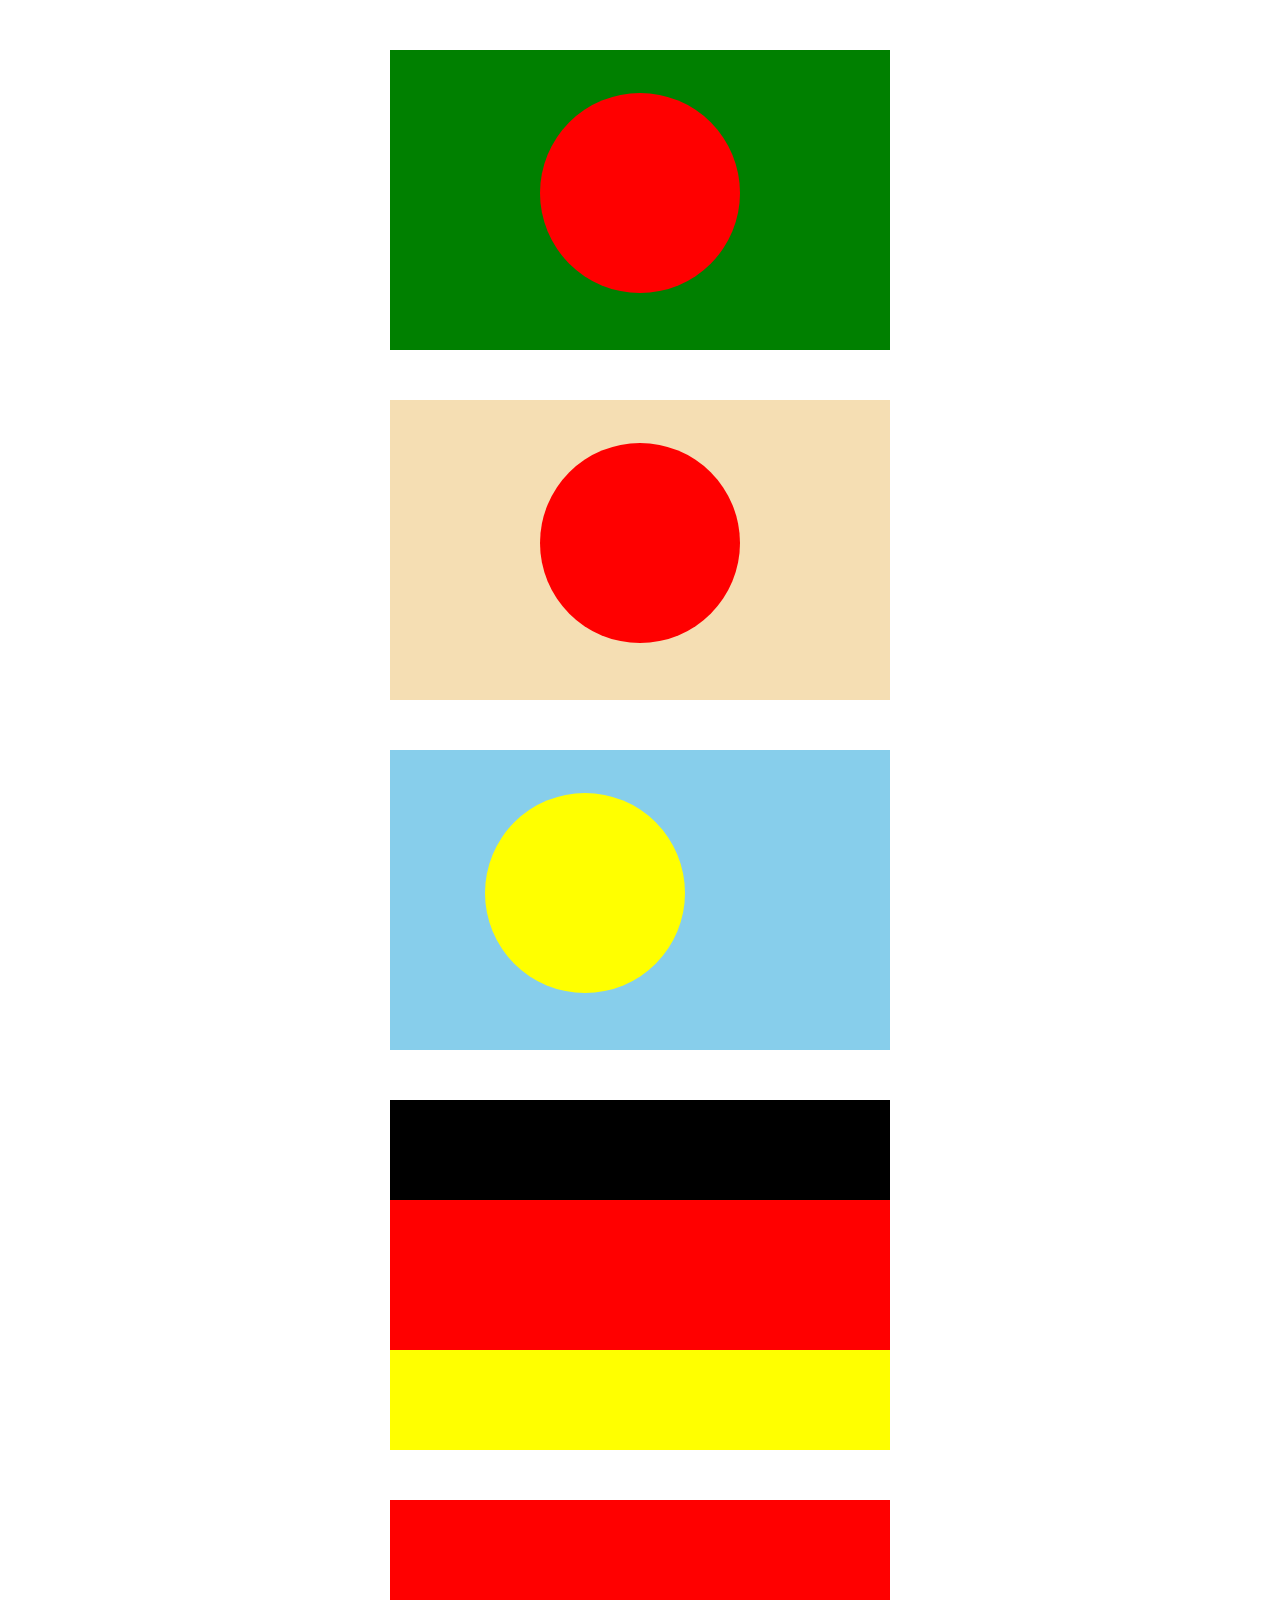
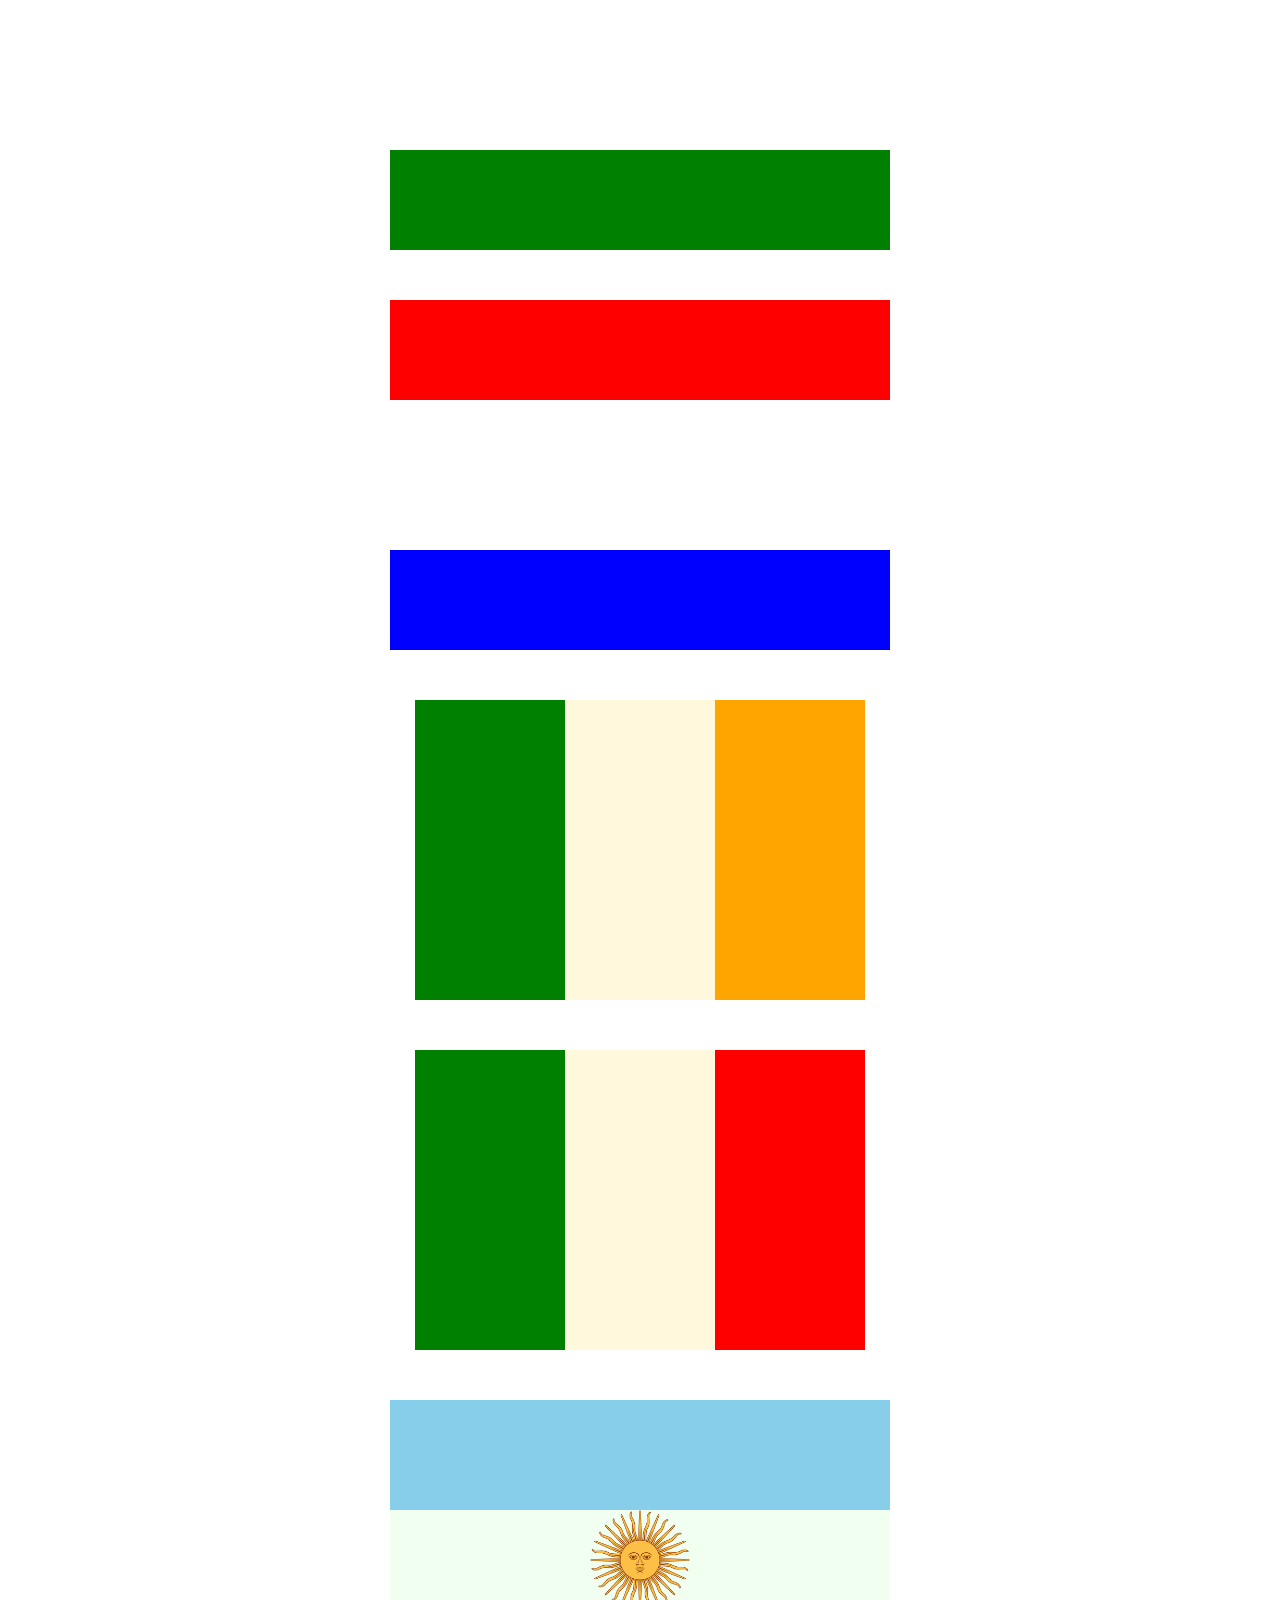
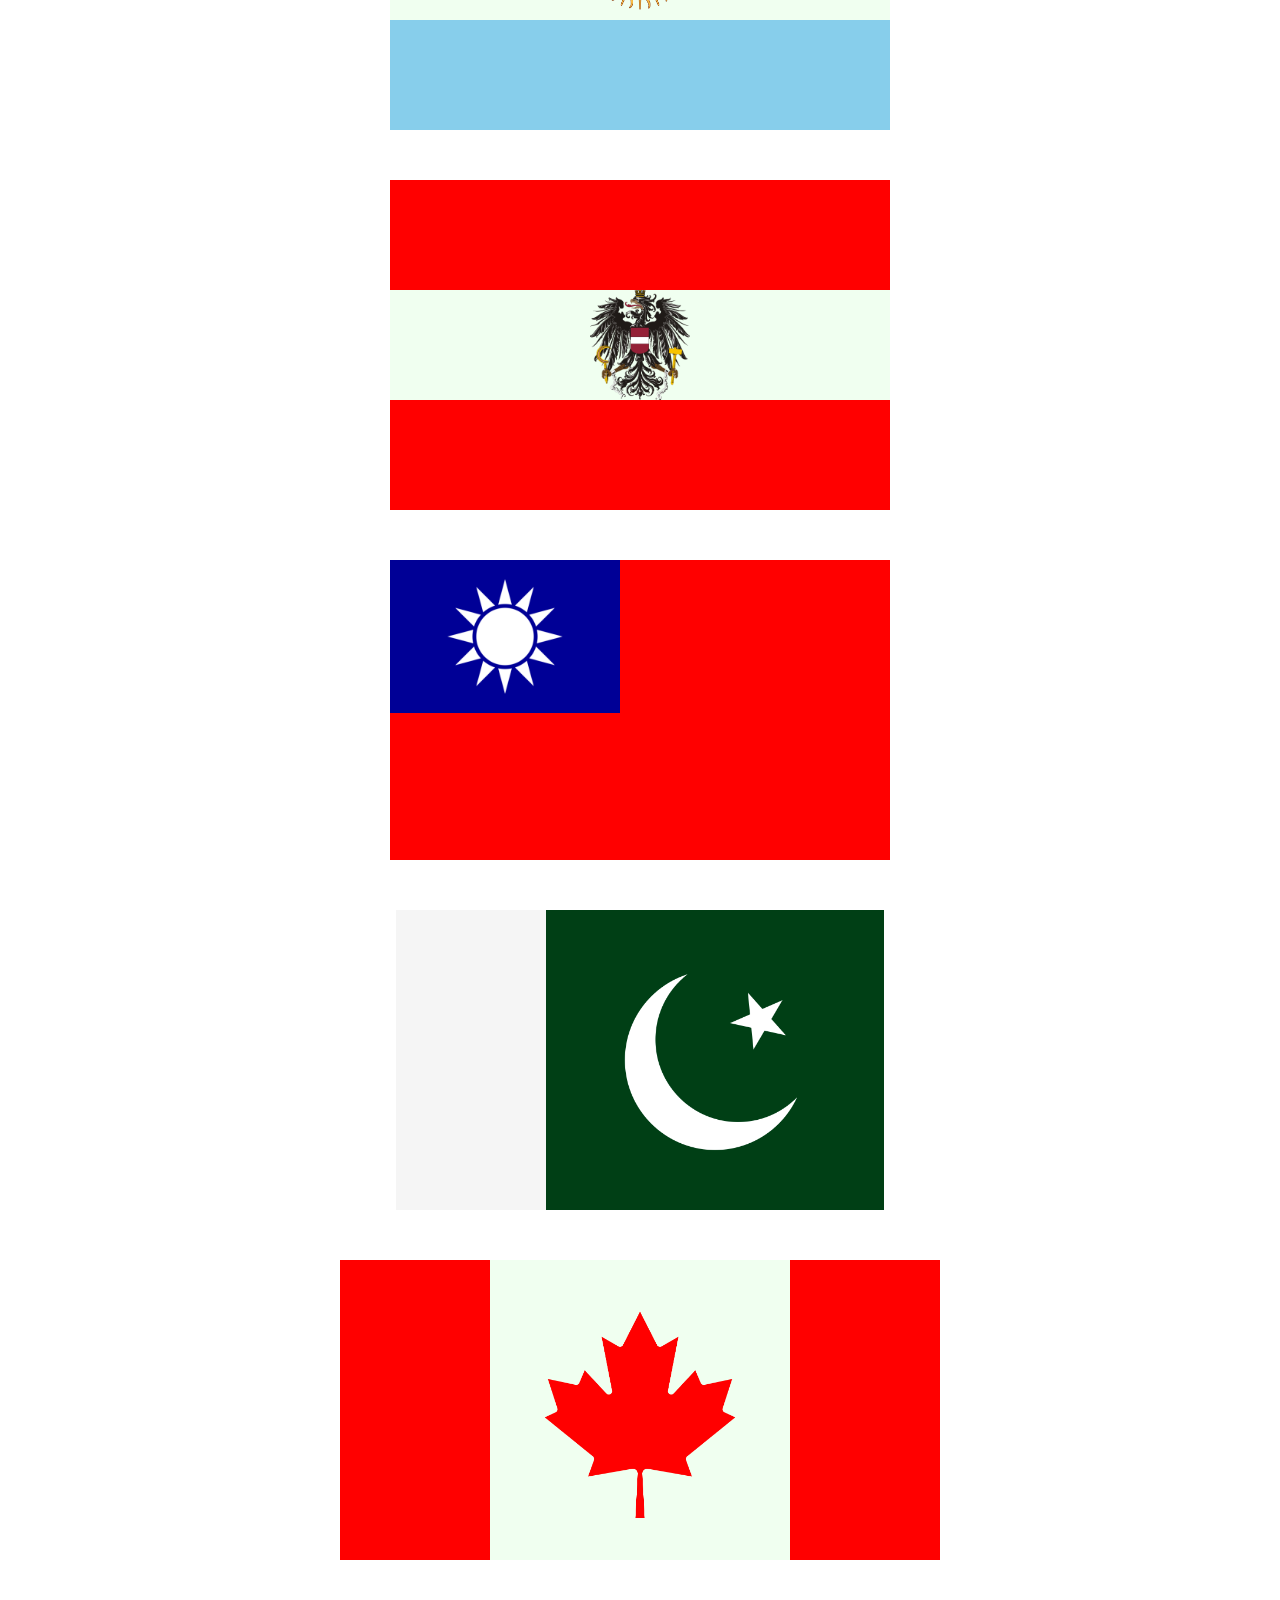
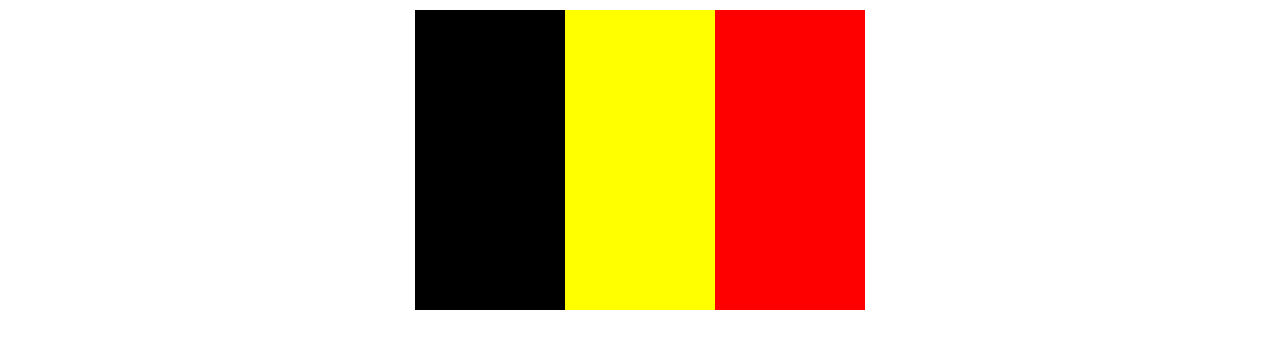
<file: National Flag/index.html>
<!DOCTYPE html>
<html lang="en">
<head>
    <meta charset="UTF-8">
    <meta http-equiv="X-UA-Compatible" content="IE=edge">
    <meta name="viewport" content="width=device-width, initial-scale=1.0">
    <title>National Flag</title>
    <link rel="stylesheet" href="assets/css/style.css">
</head>


<body>

    <div class="shobuj"> <div class="lal"></div>
 </div>

   
 <div class="japan"> <div class="lal"></div>
 </div>

 <div class="palau"><div class="holud"></div>

 </div>

 <div class="germany"></div>

 <div class="hungary"></div>

 <div class="netherlands"></div>

 <div class="ireland"></div>

 <div class="italy"></div>

 <div class="argentina">
     <img src="assets/img/argn.png" alt="">
 </div>

 <div class="austria">
     <img src="assets/img/austria.png" alt="">
 </div>

<div class="taiwan">
    <img src="assets/img/taiwan.png" alt="">
</div>

<div class="pakistan">
    <img src="assets/img/pakistan.png" alt="">
</div>

<div class="canada">
    <img src="assets/img/canada.png" alt="">
</div>

<div class="belgium"></div>



























</body>
</html>
</file>
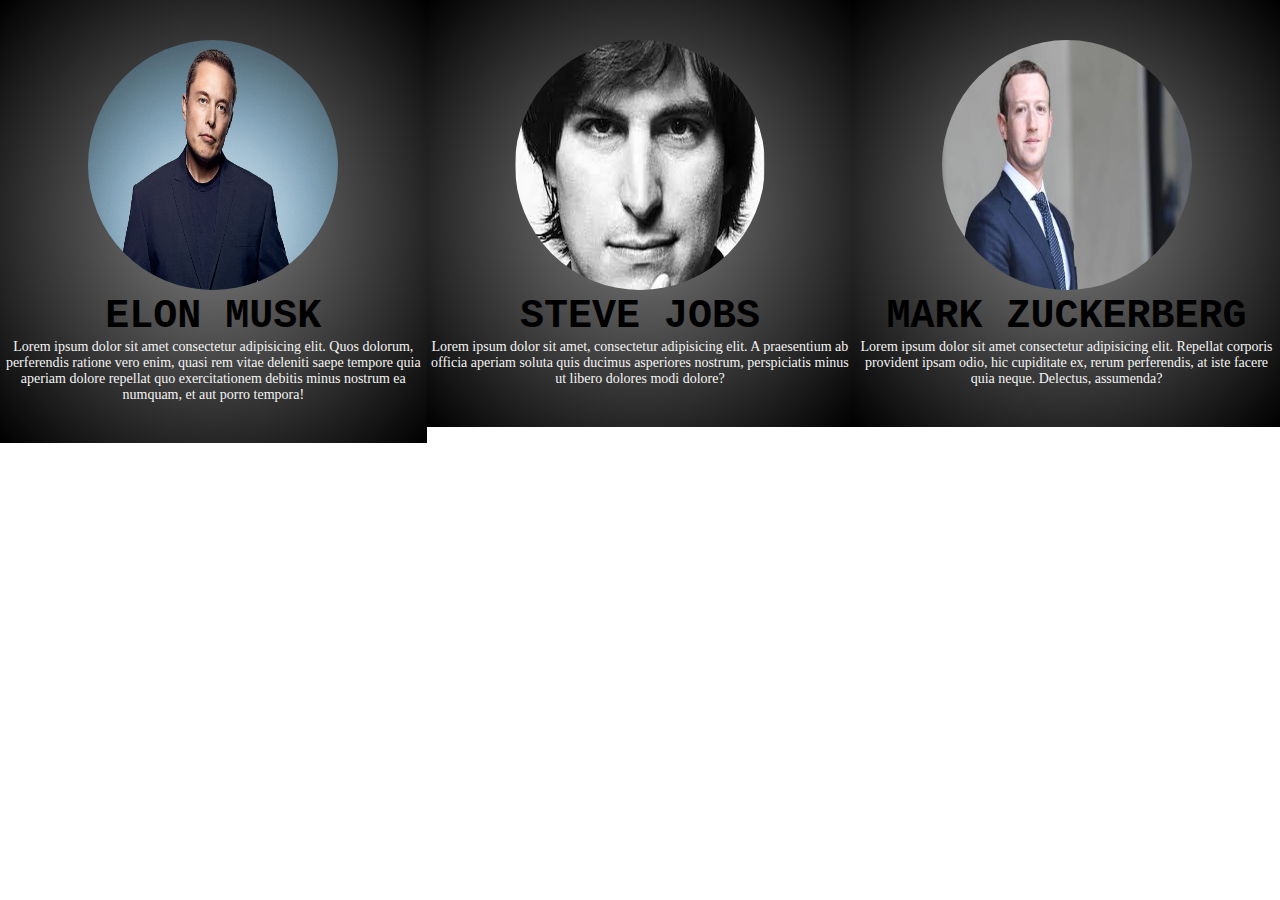
<file: Team member/index.html>
<!DOCTYPE html>
<html lang="en">
<head>
    <meta charset="UTF-8">
    <meta http-equiv="X-UA-Compatible" content="IE=edge">
    <meta name="viewport" content="width=device-width, initial-scale=1.0">
    <title>Team Member</title>
    <link rel="stylesheet" href="assets/css/style.css">
</head>
<body>
    
<div class="team">
    <img src="assets/img/elon.jpg" alt="">
    <h1>Elon Musk</h1>
   <p>Lorem ipsum dolor sit amet consectetur adipisicing elit. Quos dolorum, perferendis ratione vero enim, quasi rem vitae deleniti saepe tempore quia aperiam dolore repellat quo exercitationem debitis minus nostrum ea numquam, et aut porro tempora!</p>

</div>

    <div class="team">
    <img src="assets/img/steve.jpg" alt="">
    <h1>Steve Jobs</h1>
    <p>Lorem ipsum dolor sit amet, consectetur adipisicing elit. A praesentium ab officia aperiam soluta quis ducimus asperiores nostrum, perspiciatis minus ut libero dolores modi dolore?
    </p>
    </div>

    <div class="team">
    <img src="assets/img/mark.jpg" alt="">
    <h1>Mark Zuckerberg</h1>
  <p>Lorem ipsum dolor sit amet consectetur adipisicing elit. Repellat corporis provident ipsam odio, hic cupiditate ex, rerum perferendis, at iste facere quia neque. Delectus, assumenda?</p>

</div>







</body>
</html>
</file>
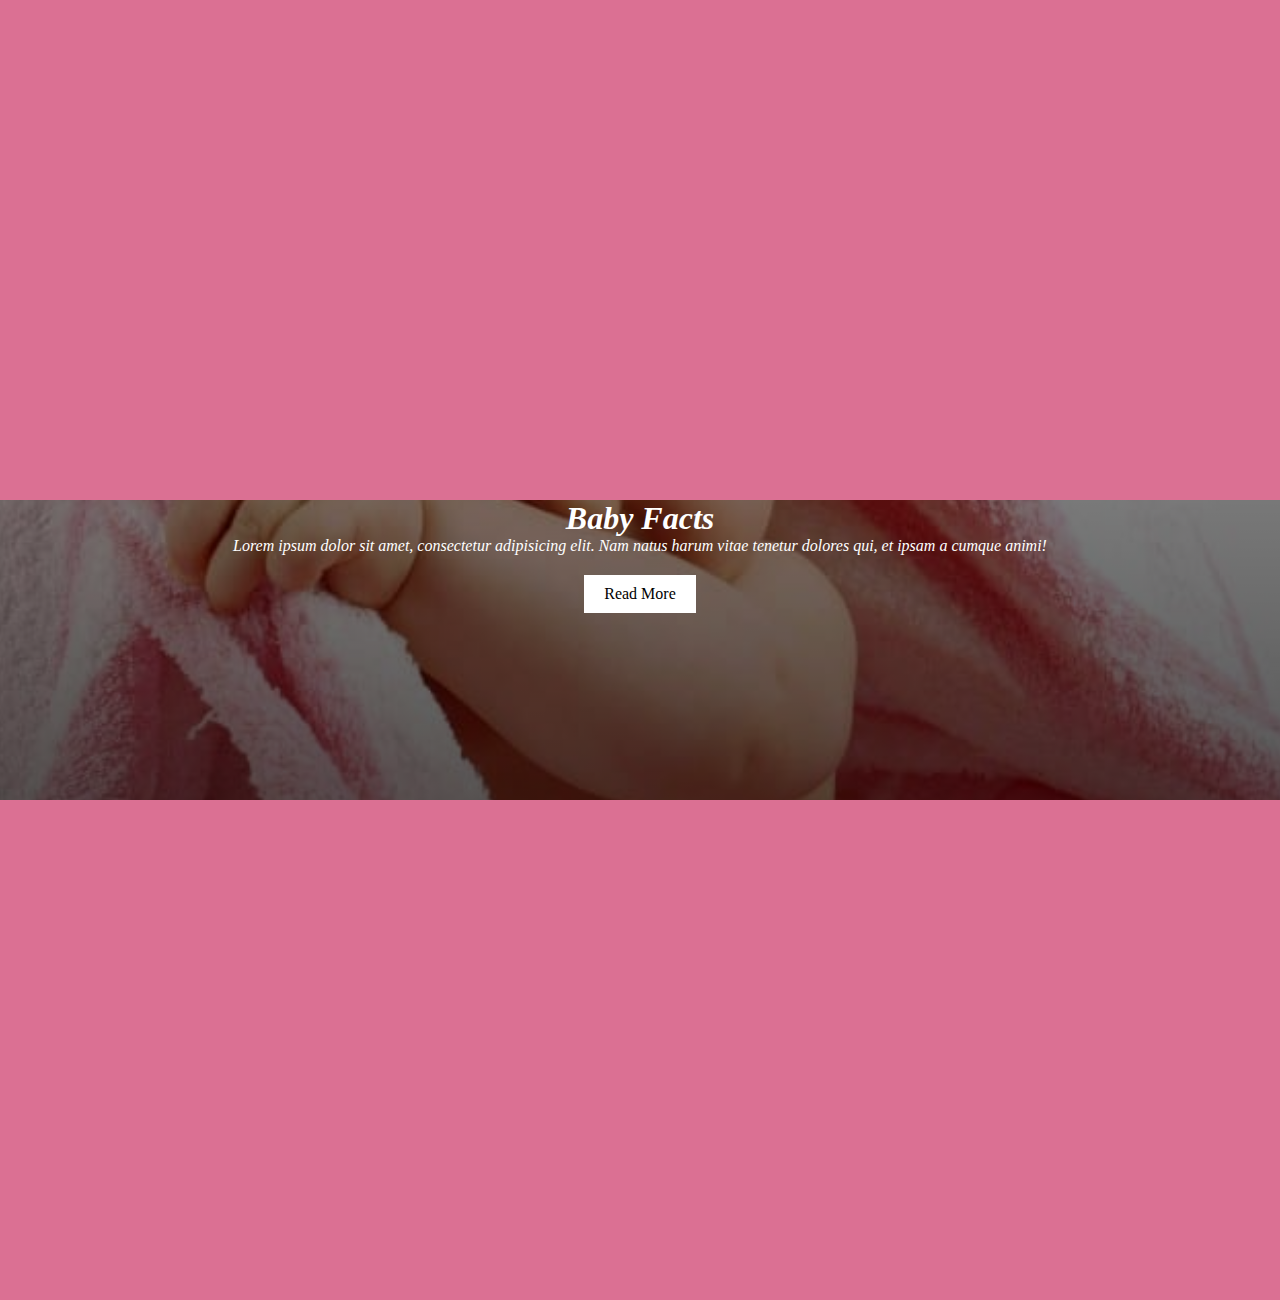
<file: Baby/Baby 1/index.html>
<!DOCTYPE html>
<html lang="en">
<head>
    <meta charset="UTF-8">
    <meta http-equiv="X-UA-Compatible" content="IE=edge">
    <meta name="viewport" content="width=device-width, initial-scale=1.0">
    <title>Babu</title>

<link rel="stylesheet" href="assets/css/style.css">

</head>
<body>
    <div class="babu-1"></div>
    <div class="babu-2">
        <h1>Baby Facts</h1>
        <p>Lorem ipsum dolor sit amet, consectetur adipisicing elit. Nam natus harum vitae tenetur dolores qui, et ipsam a cumque animi!</p>
        <a href="#">Read More</a>
    </div>
    <div class="babu-3"></div>
    
</body>
</html>
</file>
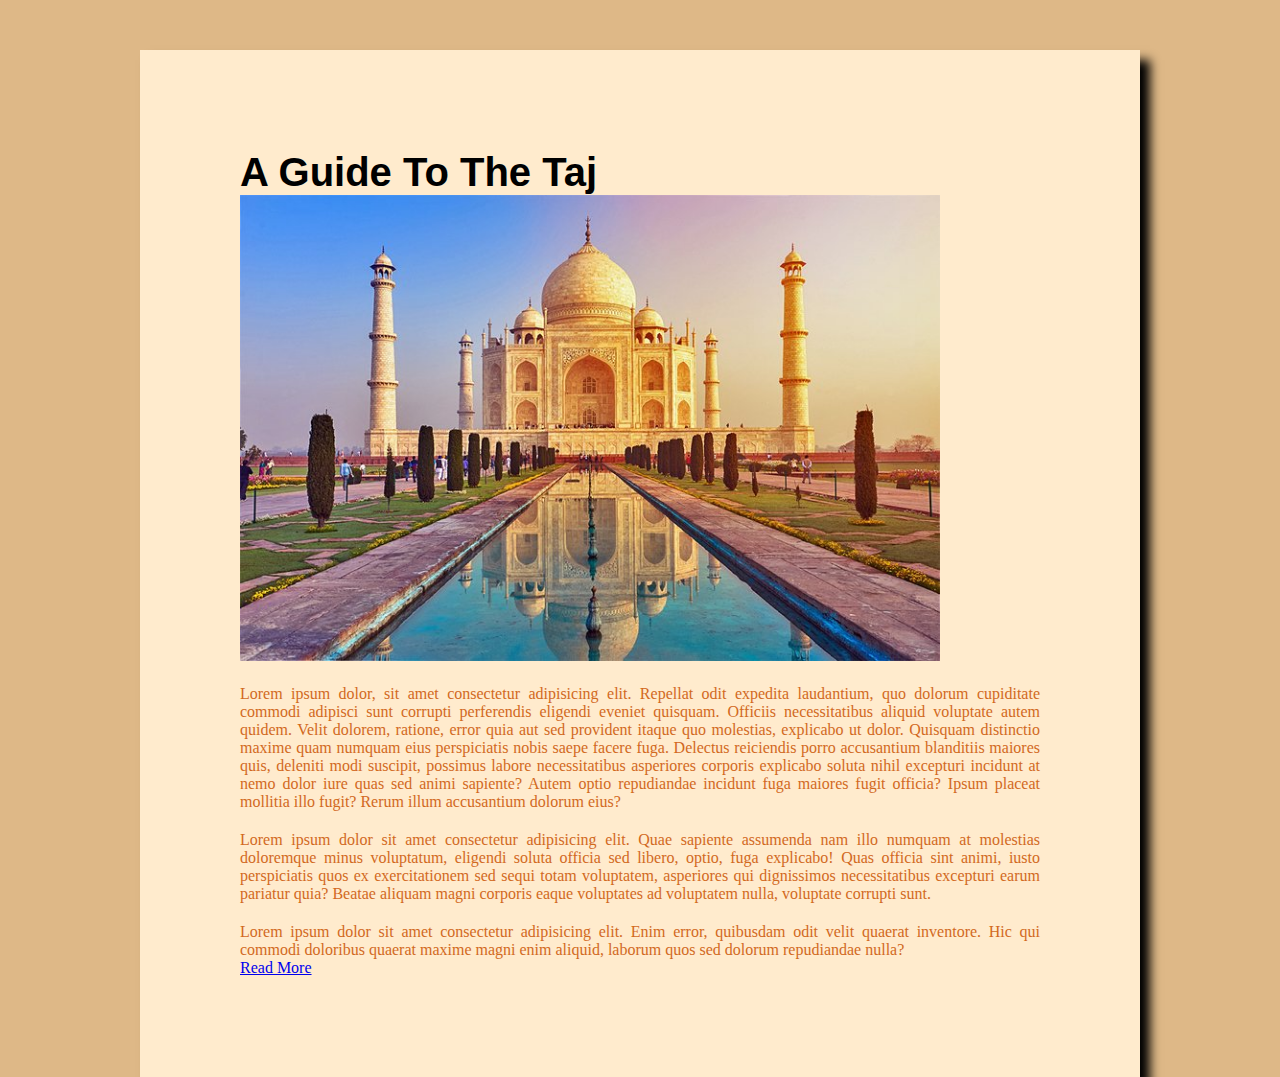
<file: Blog page/Taj Mahal/index.html>
<!DOCTYPE html>
<html lang="en">
<head>
    <meta charset="UTF-8">
    <meta http-equiv="X-UA-Compatible" content="IE=edge">
    <meta name="viewport" content="width=device-width, initial-scale=1.0">
    <title>Blog</title>
    <link rel="stylesheet" href="assets/css/style.css">
</head>
<body>
    
<div class="post">

<h2>
    A Guide To The Taj
</h2>
<img src="assets/img/tajmahal.jpg" alt="">
<p>
Lorem ipsum dolor, sit amet consectetur adipisicing elit. Repellat odit expedita laudantium, quo dolorum cupiditate commodi adipisci sunt corrupti perferendis eligendi eveniet quisquam. Officiis necessitatibus aliquid voluptate autem quidem. Velit dolorem, ratione, error quia aut sed provident itaque quo molestias, explicabo ut dolor. Quisquam distinctio maxime quam numquam eius perspiciatis nobis saepe facere fuga. Delectus reiciendis porro accusantium blanditiis maiores quis, deleniti modi suscipit, possimus labore necessitatibus asperiores corporis explicabo soluta nihil excepturi incidunt at nemo dolor iure quas sed animi sapiente? Autem optio repudiandae incidunt fuga maiores fugit officia? Ipsum placeat mollitia illo fugit? Rerum illum accusantium dolorum eius?
</p>
<p>
    Lorem ipsum dolor sit amet consectetur adipisicing elit. Quae sapiente assumenda nam illo numquam at molestias doloremque minus voluptatum, eligendi soluta officia sed libero, optio, fuga explicabo! Quas officia sint animi, iusto perspiciatis quos ex exercitationem sed sequi totam voluptatem, asperiores qui dignissimos necessitatibus excepturi earum pariatur quia? Beatae aliquam magni corporis eaque voluptates ad voluptatem nulla, voluptate corrupti sunt.
</p>
<p>
    Lorem ipsum dolor sit amet consectetur adipisicing elit. Enim error, quibusdam odit velit quaerat inventore. Hic qui commodi doloribus quaerat maxime magni enim aliquid, laborum quos sed dolorum repudiandae nulla?
</p>

<a href="#"> Read More</a>











</div>






</body>
</html>
</file>
<file: National Flag/assets/css/style.css>
* {
  margin: 0px;
}

.shobuj {
  width: 500px;
  height: 300px;
  background-color: green;
  margin: 50px auto;
  overflow: hidden;
}

.lal {
  width: 200px;
  height: 200px;
  background-color: red;
  border-radius: 50%;
  margin: 43px auto;
}

.japan {
  width: 500px;
  height: 300px;
  background-color: wheat;
  margin: 50px auto;
  overflow: hidden;
}

.lal {
  width: 200px;
  height: 200px;
  background-color: red;
  border-radius: 50%;
  margin: 43px auto;
}

.palau {
  width: 500px;
  height: 300px;
  background-color: skyblue;
  margin: 50px auto;
  overflow: hidden;
}

.holud {
  width: 200px;
  height: 200px;
  background-color: yellow;
  border-radius: 50%;
  margin: 43px 95px;
}

.germany {
  width: 500px;
  height: 150px;
  background-color: red;
  margin: 50px auto;
  border-top: 100px solid black;
  border-bottom: 100px solid yellow;
}

.hungary {
  width: 500px;
  height: 150px;
  background-color: white;
  margin: 50px auto;
  border-top: 100px solid red;
  border-bottom: 100px solid green;
}

.netherlands {
  width: 500px;
  height: 150px;
  background-color: white;
  margin: 50px auto;
  border-top: 100px solid red;
  border-bottom: 100px solid blue;
}
.ireland {
  width: 150px;
  height: 300px;
  background-color: cornsilk;
  margin: 50px auto;
  border-left: 150px solid green;
  border-right: 150px solid orange;
}

.italy {
  width: 150px;
  height: 300px;
  background-color: cornsilk;
  border-right: 150px solid red;
  border-left: 150px solid green;
  margin: 50px auto;
}
.argentina {
  width: 500px;
  height: 110px;
  background-color: honeydew;
  margin: 50px auto;
  border-top: 110px solid skyblue;
  border-bottom: 110px solid skyblue;
  text-align: center;
}
.argentina img {
  width: 100px;
}

.austria {
  width: 500px;
  height: 110px;
  background-color: honeydew;
  margin: 50px auto;
  border-top: 110px solid red;
  border-bottom: 110px solid red;
  text-align: center;
}
.austria img {
  width: 100px;
}

.taiwan {
  width: 500px;
  height: 300px;
  background-color: red;
  margin: 50px auto;
}
.taiwan img {
  width: 230px;
}

.pakistan {
  width: 338px;
  height: 300px;
  background-color: green;
  margin: 50px auto;
  border-left: 150px solid whitesmoke;
}
.pakistan img {
  width: 338px;
}
.canada {
  width: 300px;
  height: 300px;
  background-color: honeydew;
  margin: 50px auto;
  border-left: 150px solid red;
  border-right: 150px solid red;
  overflow: hidden;
  text-align: center;
}
.canada img {
  width: 200px;
  margin-top: 50px;
}

.belgium {
  width: 150px;
  height: 300px;
  background-color: yellow;
  margin: 50px auto;
  border-left: 150px solid black;
  border-right: 150px solid red;
}
</file>
<file: Team member/assets/css/style.css>
* {
  margin: 0px;
}
.team {
  background: radial-gradient(gray, Black);
  text-align: center;
  padding: 40px 0px;
  width: 33.33%;
  float: left;
}
.team img {
  width: 250px;
  height: 250px;
  border-radius: 50%;
}
.team h1 {
  font-family: "Courier New", Courier, monospace;
  font-size: 40px;
  font-weight: bolder;
  text-transform: uppercase;
  color: #000;
}
.team p {
  font-family: candara;
  font-size: 14px;
  color: whitesmoke;
}
</file>
<file: Baby/Baby 1/assets/css/style.css>
* {
  margin: 0px;
}

.babu-1 {
  width: 100%;
  height: 500px;
  background-color: palevioletred;
}

.babu-2 {
  width: 100%;
  height: 300px;
  background-image: linear-gradient(rgba(0, 0, 0, 0.3), rgba(0, 0, 0, 0.7)),
    url(../img/babu1.jpg);
  background-size: cover;
  background-attachment: fixed;
  background-position: center;
  text-align: center;
}
.babu-2 h1 {
  font-family: Georgia, "Times New Roman", Times, serif;
  font-style: italic;
  font-weight: bolder;
  color: #fff;
  text-align: center;
}
.babu-2 p {
  font-family: candara;
  font-style: italic;
  color: #fff;
  text-align: center;
}
.babu-2 a {
  text-decoration: none;
  background-color: #fff;
  color: #000;
  padding: 10px 20px;
  display: inline-block;
  margin-top: 20px;
}

.babu-3 {
  width: 100%;
  height: 500px;
  background-color: palevioletred;
}
</file>
<file: Blog page/Taj Mahal/assets/css/style.css>
* {
  margin: 0px;
}
body {
  background-color: burlywood;
}
.post {
  width: 800px;
  background-color: blanchedalmond;
  margin: 50px auto 0px;
  padding-top: 100px;
  padding-bottom: 100px;
  padding-left: 100px;
  padding-right: 100px;
  box-shadow: 10px 10px 10px black;
}
.post h2 {
  font-size: 40px;
  color: black;
  font-family: Impact, Haettenschweiler, "Arial Narrow Bold", sans-serif;
}
.post img {
  width: 700px;
}
.post p {
  color: chocolate;
  font-family: fantasy;
  margin-top: 20px;
  text-align: justify;
}
</file>
